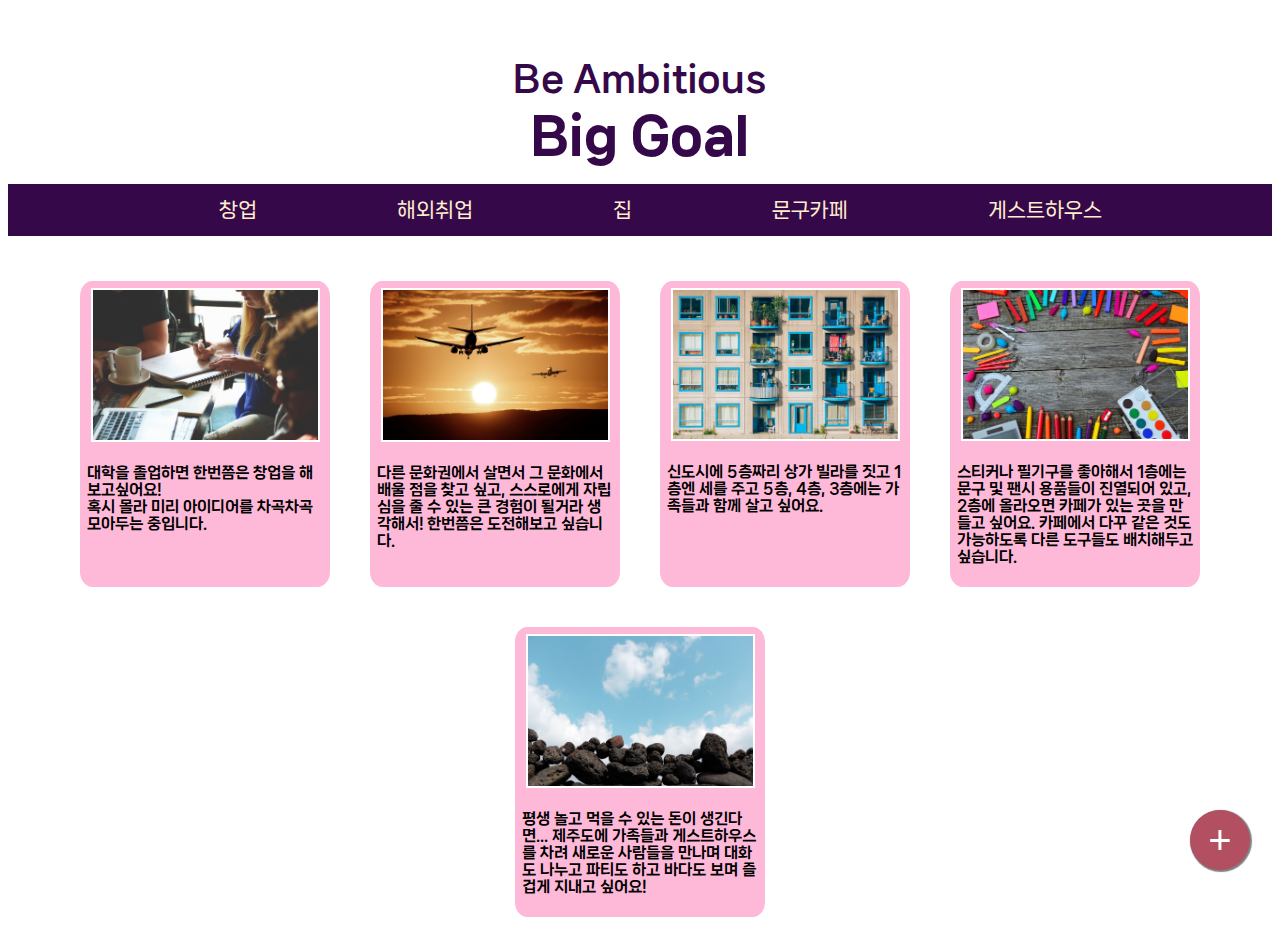
<file: index.html>
<!DOCTYPE html>
<html lang="ko">
  <head>
    <meta charset="UTF-8">
    <title>Big Goal</title>
    <link href="style.css" rel="stylesheet">
  </head>
  <body>
    <header>
      <h2 id="subTitle">Be Ambitious</h2>
      <h1 id="title">Big Goal</h1>

      <nav>
        <ul id="bar">
          <li class="menu">창업</li>
          <li class="menu">해외취업</li>
          <li class="menu">집</li>
          <li class="menu">문구카페</li>
          <li class="menu">게스트하우스</li>
        </ul>
      </nav>
    </header>
    <main>
      <div id="container">
        <div class="box">
          <img src="/images/business.jpg" alt="창업">
          <p>대학을 졸업하면 한번쯤은 창업을 해보고싶어요!<br>혹시 몰라 미리 아이디어를 차곡차곡 모아두는 중입니다.</p>
        </div>
        <div class="box">
          <img src="/images/plane.jpg" alt="해외취업">
          <p>다른 문화권에서 살면서 그 문화에서 배울 점을 찾고 싶고, 스스로에게 자립심을 줄 수 있는 큰 경험이 될거라 생각해서! 한번쯤은 도전해보고 싶습니다.</p>
        </div>
        <div class="box">
          <img src="images/house.jpg" alt="집">
          <p>신도시에 5층짜리 상가 빌라를 짓고 1층엔 세를 주고 5층, 4층, 3층에는 가족들과 함께 살고 싶어요.</p>
        </div>
        <div class="box">
          <img src="images/mungu.jpg" alt="문구카페">
          <p>스티커나 필기구를 좋아해서 1층에는 문구 및 팬시 용품들이 진열되어 있고, 2층에 올라오면 카페가 있는 곳을 만들고 싶어요. 카페에서 다꾸 같은 것도 가능하도록 다른 도구들도 배치해두고 싶습니다.</p>
        </div>
        <div class="box">
          <img src="images/jeju.jpg" alt="게스트하우스">
          <p>평생 놀고 먹을 수 있는 돈이 생긴다면... 제주도에 가족들과 게스트하우스를 차려 새로운 사람들을 만나며 대화도 나누고 파티도 하고 바다도 보며 즐겁게 지내고 싶어요!</p>
        </div>
        <div class="add">
          <button class="addMenu" onclick="js:openWindow()">+</button>
        </div>
      </div>
      <div id="windowBackground">
        <form id="window">
          <span class="close" onclick="js:closeWindow()">X</span>
          <label for="goal">목표</label>
          <input type="text" id="goal" placeholder="목표의 이름을 입력해주세요.">
          <label for="img">이미지</label>
          <input type="text" id="img" placeholder="이미지 링크를 입력해주세요.">
          <label for="explain">내용</label>
          <input type="text" id="explain" placeholder="목표의 이야기를 입력해주세요.">
          <button type = "submit" id="save">저장하기</button>
        </form>
      </div>
    </main>
    <footer>

    </footer>
  </body>
  <script src="./javaScript.js" charset="UTF-8"></script>
  <script src="./loadInfo.js" charset="UTF-8"></script>
</html>
</file>
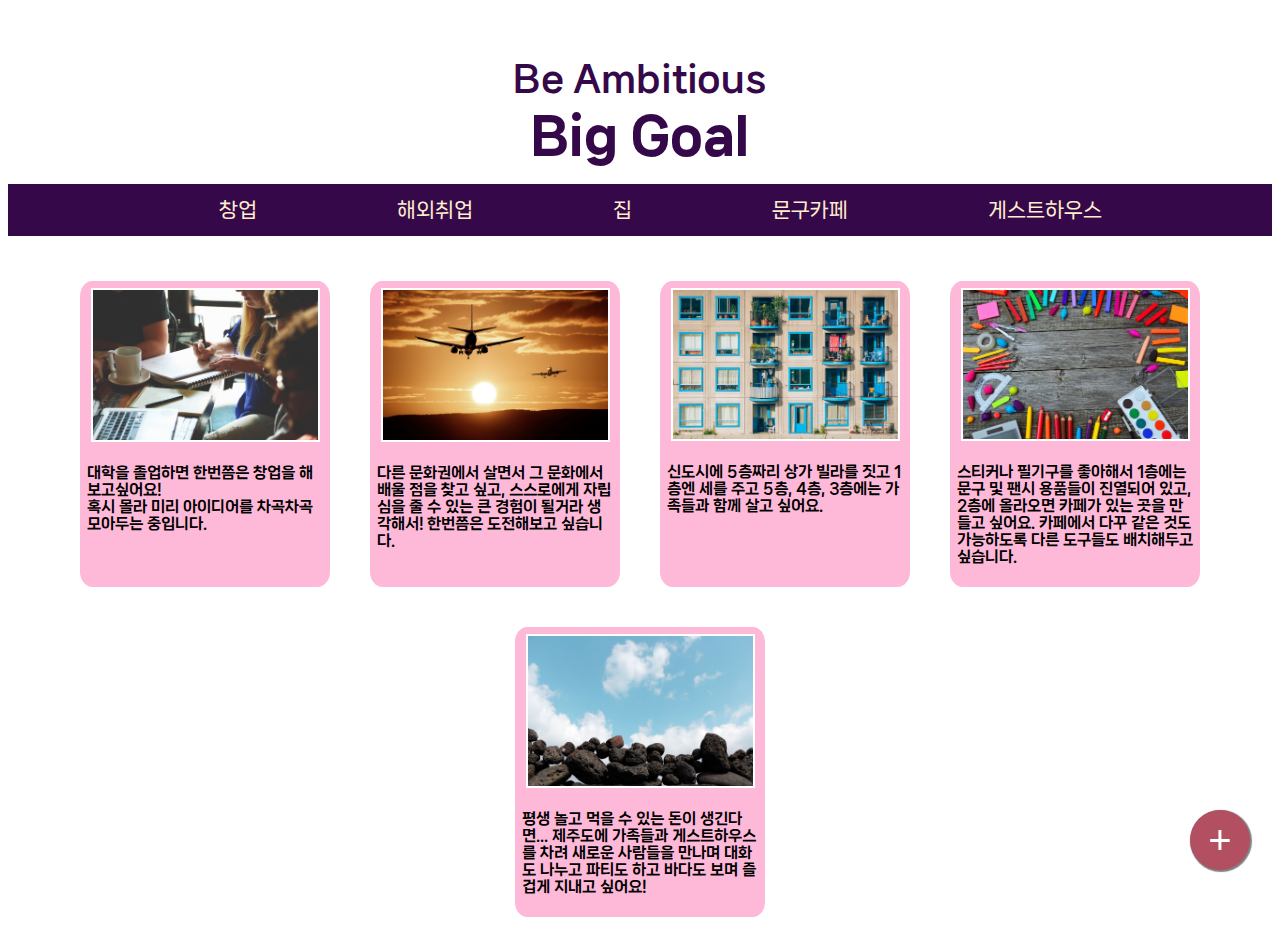
<file: main.html>
<!DOCTYPE html>
<html lang="ko">
  <head>
    <meta charset="UTF-8">
    <title>Big Goal</title>
    <link href="style.css" rel="stylesheet">
  </head>
  <body>
    <header>
      <h2 id="subTitle">Be Ambitious</h2>
      <h1 id="title">Big Goal</h1>

      <nav>
        <ul id="bar">
          <li class="menu">창업</li>
          <li class="menu">해외취업</li>
          <li class="menu">집</li>
          <li class="menu">문구카페</li>
          <li class="menu">게스트하우스</li>
        </ul>
      </nav>
    </header>
    <main>
      <div id="container">
        <div class="box">
          <img src="/images/business.jpg" alt="창업">
          <p>대학을 졸업하면 한번쯤은 창업을 해보고싶어요!<br>혹시 몰라 미리 아이디어를 차곡차곡 모아두는 중입니다.</p>
        </div>
        <div class="box">
          <img src="/images/plane.jpg" alt="해외취업">
          <p>다른 문화권에서 살면서 그 문화에서 배울 점을 찾고 싶고, 스스로에게 자립심을 줄 수 있는 큰 경험이 될거라 생각해서! 한번쯤은 도전해보고 싶습니다.</p>
        </div>
        <div class="box">
          <img src="images/house.jpg" alt="집">
          <p>신도시에 5층짜리 상가 빌라를 짓고 1층엔 세를 주고 5층, 4층, 3층에는 가족들과 함께 살고 싶어요.</p>
        </div>
        <div class="box">
          <img src="images/mungu.jpg" alt="문구카페">
          <p>스티커나 필기구를 좋아해서 1층에는 문구 및 팬시 용품들이 진열되어 있고, 2층에 올라오면 카페가 있는 곳을 만들고 싶어요. 카페에서 다꾸 같은 것도 가능하도록 다른 도구들도 배치해두고 싶습니다.</p>
        </div>
        <div class="box">
          <img src="images/jeju.jpg" alt="게스트하우스">
          <p>평생 놀고 먹을 수 있는 돈이 생긴다면... 제주도에 가족들과 게스트하우스를 차려 새로운 사람들을 만나며 대화도 나누고 파티도 하고 바다도 보며 즐겁게 지내고 싶어요!</p>
        </div>
        <div class="add">
          <button class="addMenu" onclick="js:openWindow()">+</button>
        </div>
      </div>
      <div id="windowBackground">
        <form id="window">
          <span class="close" onclick="js:closeWindow()">X</span>
          <label for="goal">목표</label>
          <input type="text" id="goal" placeholder="목표의 이름을 입력해주세요.">
          <label for="img">이미지</label>
          <input type="text" id="img" placeholder="이미지 링크를 입력해주세요.">
          <label for="explain">내용</label>
          <input type="text" id="explain" placeholder="목표의 이야기를 입력해주세요.">
          <button type = "submit" id="save">저장하기</button>
        </form>
      </div>
    </main>
    <footer>

    </footer>
  </body>
  <script src="./javaScript.js" charset="UTF-8"></script>
  <script src="./loadInfo.js" charset="UTF-8"></script>
</html>
</file>
<file: style.css>
@font-face{
  font-family: "NanumNeo";
  src: url(fonts/NanumSquareNeo-Variable.woff) format('woff'),
  url(fonts/NanumSquareNeo-Variable.woff) format('truetype');
}      

body{
  font-family: 'NanumNeo';
}

#windowBackground{
  position: fixed;
  top:0;
  left: 0;
  width: 100%;
  height: 100%;
  background-color: rgba(5, 5, 5, 0.4);
  overflow: auto;
  display: none;
}
#window{
  /* position: fixed;
  left: 50%;
  top: 50%;
  transform: translate(-50%,0); */
  position: relative;
  top: 50%;
  left: 50%;
  transform: translate(-50%, -50%);
  width: 30%;
  height: 65%;
  background-color: white;
  box-shadow: 1px 1px 1px 1px rgba(5, 5, 5, 0.4);
  border-radius: 10px;
  padding: 15px;
}
.close{
  position:fixed;
  right: 20px;
  font-size: 150%;
  font-weight: bold;
  -ms-user-select: none; 
  -moz-user-select: -moz-none;
  -khtml-user-select: none;
  -webkit-user-select: none;
  user-select: none;
}
form label, form input{
  font-size: 200%;
  width: 95%;
  display: block;
}
form label{
  margin-top: 50px;
  color: rgb(61, 9, 17);
  font-weight: bold;
}
form input{
  margin-top: 15px;
  margin-bottom: 30px;
  border: 5px dashed pink;
  border-radius: 15px;
  box-shadow: none;
}
#save{
  margin-top: 30px;
  position:absolute;
  left: 50%;
  transform: translate(-50%,0);
  font-size: 30px;
  border: none;
  border-radius: 5px;
  background-color: pink;
  padding: 10px;
  font-weight: bold;
  box-shadow: 1px 1px 1px 1px gray;;
}
#save:hover, #save:focus{
  background-color: rgb(130, 59, 72);
  color: rgb(244, 237, 237);
  box-shadow: 1px 1px 5px 1px rgba(50, 50, 50, 0.5) inset;
}
.addMenu{
  width: 60px;
  height: 60px;
  border-radius: 50%;
  font-size: 40px;
  background-color: rgb(178, 79, 96);
  color: white;
  border: none;
  box-shadow: 1px 1px 1px 1px gray;
  position: fixed;
  bottom: 30px;
  right: 30px;
}
.addMenu:hover, .addMenu:focus{
  background-color: rgb(250, 205, 213);
  color: rgb(94, 94, 94);
  box-shadow: 1px 1px 5px 1px rgba(50, 50, 50, 0.5) inset;
}

#title{
  font-weight: 900;
  color: #35084a;
  display: block;
  text-align: center;
  font-size: 50px;
  margin-top: 10px;
  margin-bottom: 20px;
}
#subTitle{
  font-weight: bold;
  color: #35084a;
  display: block;
  text-align: center;
  font-size: 36px;
  margin-bottom: 10px;
}
.box{
  background-color: #ffb9d8;
  border-radius: 5%;
  display: inline-block;
  width: 250px;
  margin:20px;
}
header{
  padding-top: 20px;
  padding-bottom: 10px;
}
nav{
  background-color: #35084a;
  color: #ffedcd;
  margin: 15px 0px;
}
#container{
  display: flex;
  flex-wrap: wrap;
  justify-content: center;
}
ul{
  list-style: none;
  display: table;
  margin: auto;
}
.menu{
  font-size: 20px;
  text-align: center;
  display: inline-block;
  margin: auto;
  padding: 15px 70px;
}
.menu:hover{
  font-weight: 900;
  background-color: #ffedcd;
  color:#35084a;
}
.box > img{
 width: 90%;
 height: auto;
 display: block;
 margin: auto;
 margin-top:7px;
 object-fit: contain;
 border: #ffffff solid 2px;
}
.box > p{
  font-size: 15px;
  font-weight: bold;
  padding: 7px;
}
@media (max-width: 1200px) {
  .menu{
    padding: 15px 40px;
  }
}
@media (max-width:1000px){
  .box{
    background-color: #e2c0ff;
  }
}
@media (max-width:800px){
  header{
    position: sticky;
    background-color: #fff;
    top:0px;
  }
  .menu{
    font-size: 0px;
    padding:5px;
    display: flex;
    flex-direction: column; 
    flex-wrap: wrap;
  }
  nav:hover .menu{
    font-size: 15px;
    padding:10px;
  }
  .menu:hover{
    background-color: #ffedcd;
    font-weight: 900;
    color: #35084a;
    width: 100%;
  }
}
@media (max-width:700px){
  .box{
    background-color: #c0c7ff;
  }
}
</file>
